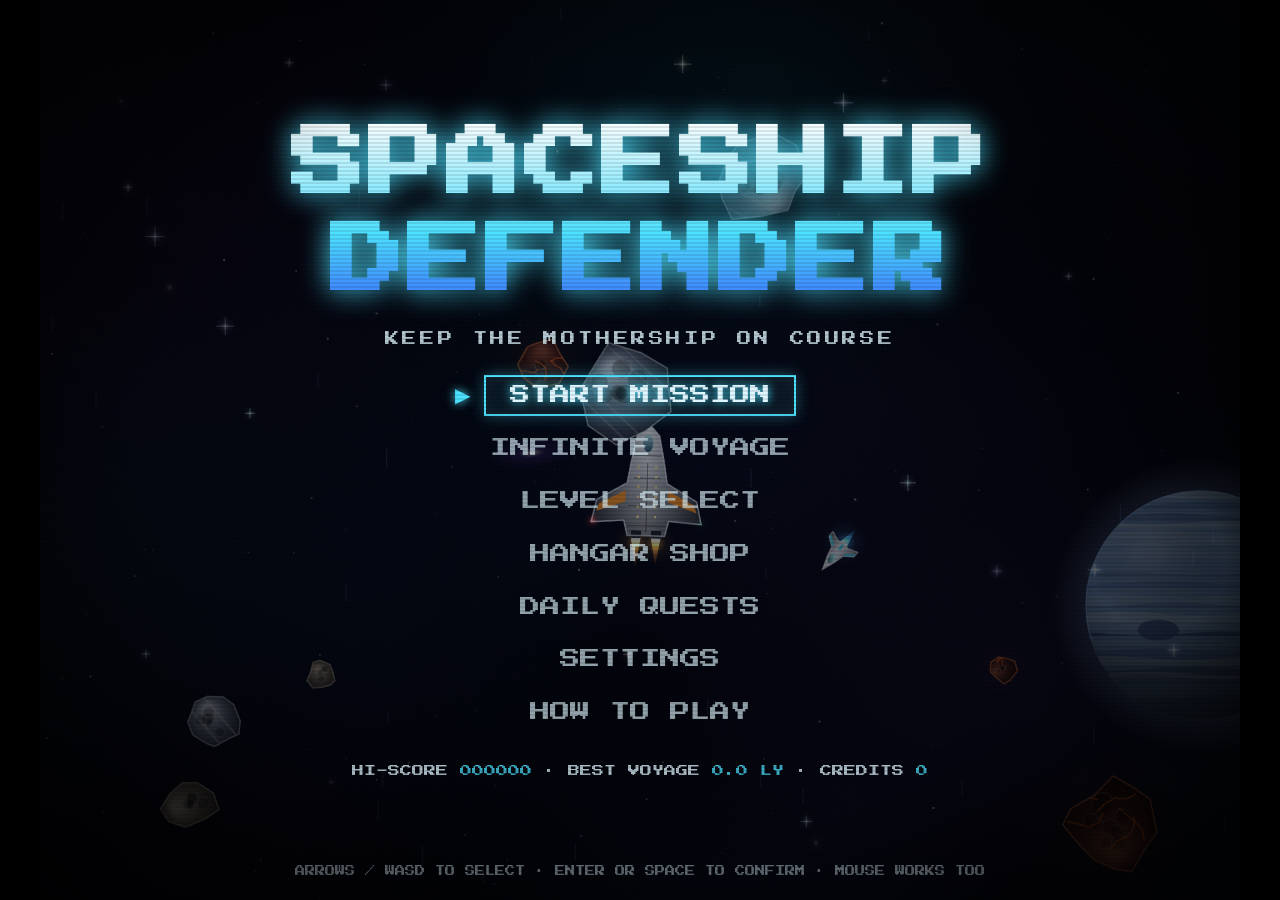
<file: index.html>
<!DOCTYPE html>
<html lang="en">
<head>
  <meta charset="UTF-8">
  <meta name="viewport" content="width=device-width, initial-scale=1.0">
  <meta name="description" content="Spaceship Defender - an Atari-style arcade game. Protect the mothership from meteors and keep it on course.">
  <title>Spaceship Defender</title>
  <link rel="preconnect" href="https://fonts.googleapis.com">
  <link rel="preconnect" href="https://fonts.gstatic.com" crossorigin>
  <link href="https://fonts.googleapis.com/css2?family=Press+Start+2P&display=swap" rel="stylesheet">
  <link rel="stylesheet" href="css/styles.css?v=2">
</head>
<body>
  <div id="wrap">
    <canvas id="game"></canvas>

    <div class="screen" id="menu-main">
      <h1 class="title">SPACESHIP<br>DEFENDER</h1>
      <p class="subtitle">KEEP THE MOTHERSHIP ON COURSE</p>
      <div class="items">
        <div class="item" data-action="start">START MISSION</div>
        <div class="item" data-action="infinite">INFINITE VOYAGE</div>
        <div class="item" data-action="levels">LEVEL SELECT</div>
        <div class="item" data-action="shop">HANGAR SHOP</div>
        <div class="item" data-action="quests">DAILY QUESTS</div>
        <div class="item" data-action="settings">SETTINGS</div>
        <div class="item" data-action="help">HOW TO PLAY</div>
      </div>
      <p class="footer">
        HI-SCORE <span id="hi-main">000000</span> &middot;
        BEST VOYAGE <span id="voyage-main">0.0 LY</span> &middot;
        CREDITS <span id="credits-main">0</span>
      </p>
      <p class="navhint">ARROWS / WASD TO SELECT &middot; ENTER OR SPACE TO CONFIRM &middot; MOUSE WORKS TOO</p>
    </div>

    <div class="screen" id="menu-levels" data-cols="8" data-escape="back">
      <h2>LEVEL SELECT</h2>
      <div class="level-grid" id="level-grid"></div>
      <div class="items">
        <div class="item" data-action="back" data-hint="">BACK</div>
      </div>
      <p class="hint"></p>
      <p class="navhint">40 LEVELS, EACH WITH ITS OWN TWIST &middot; CLEAR A LEVEL TO UNLOCK THE NEXT</p>
    </div>

    <div class="screen" id="menu-shop" data-escape="back">
      <h2>HANGAR SHOP</h2>
      <div class="shop-top">
        <canvas id="shop-preview" width="320" height="140"></canvas>
        <p class="credits-line">CREDITS <span id="shop-credits">0</span></p>
      </div>
      <div class="shop-list" id="shop-list"></div>
      <div class="items">
        <div class="item" data-action="back" data-hint="">BACK</div>
      </div>
      <p class="hint"></p>
    </div>

    <div class="screen" id="menu-quests" data-escape="back">
      <h2>DAILY QUESTS</h2>
      <p class="subtitle">NEW QUESTS IN <span id="quest-reset">00:00:00</span></p>
      <div class="quest-list" id="quest-list"></div>
      <p class="quest-bonus" id="quest-bonus"></p>
      <div class="items">
        <div class="item" data-action="back">BACK</div>
      </div>
    </div>

    <div class="screen" id="menu-settings" data-escape="back">
      <h2>SETTINGS</h2>
      <div class="items">
        <div class="item" data-action="setGameplay" data-hint="DIFFICULTY, GAME SPEED, AUTO FIRE, HUD OPTIONS.">GAMEPLAY</div>
        <div class="item" data-action="setControls" data-hint="CONTROL STYLE, MOUSE AIM AND KEY REBINDING.">CONTROLS</div>
        <div class="item" data-action="setGraphics" data-hint="QUALITY, COLORS, EFFECTS, FULLSCREEN.">GRAPHICS</div>
        <div class="item" data-action="setAudio" data-hint="VOLUME AND SOUND EFFECTS.">AUDIO</div>
        <div class="item" id="reset-item" data-action="reset" data-hint="ERASE LEVELS, HIGH SCORES, CREDITS, UPGRADES AND PAINT JOBS.">RESET PROGRESS</div>
        <div class="item" data-action="back" data-hint="">BACK</div>
      </div>
      <p class="hint"></p>
    </div>

    <div class="screen" id="menu-set-gameplay" data-escape="back">
      <h2>GAMEPLAY</h2>
      <div class="settings-list">
        <div class="item option" data-setting="difficulty" data-hint="EASY: BIGGER SAFE ZONE, SLOWER METEORS. HARD: SMALL SAFE ZONE, FAST METEORS, HEAVIER HITS."><span>DIFFICULTY</span><span class="value"></span></div>
        <div class="item option" data-setting="gameSpeed" data-hint="SLOW THE WHOLE GAME DOWN. GREAT FOR LEARNING OR FOR ACCESSIBILITY."><span>GAME SPEED</span><span class="value"></span></div>
        <div class="item option" data-setting="autoFire" data-hint="FIRE AUTOMATICALLY. IT STOPS AT 80% HEAT SO IT WON'T OVERHEAT YOU."><span>AUTO FIRE</span><span class="value"></span></div>
        <div class="item option" data-setting="autoPause" data-hint="PAUSE WHEN YOU SWITCH TABS OR CLICK OUTSIDE THE GAME."><span>AUTO PAUSE</span><span class="value"></span></div>
        <div class="item option" data-setting="guide" data-hint="SHOW THE COURSE LINE AND THE RED DANGER BOUNDARY AROUND THE MOTHERSHIP."><span>COURSE GUIDE</span><span class="value"></span></div>
        <div class="item option" data-setting="arrows" data-hint="ARROWS ON THE SCREEN EDGE WARN YOU ABOUT INCOMING METEORS."><span>METEOR ARROWS</span><span class="value"></span></div>
        <div class="item option" data-setting="popups" data-hint="FLOATING +POINTS TEXT WHEN YOU DESTROY METEORS."><span>SCORE POPUPS</span><span class="value"></span></div>
        <div class="item option" data-setting="hints" data-hint="SHOW PAUSE / FIX JAM KEY REMINDERS ON THE HUD."><span>HUD KEY HINTS</span><span class="value"></span></div>
        <div class="item center" data-action="back" data-hint="">BACK</div>
      </div>
      <p class="hint"></p>
    </div>

    <div class="screen" id="menu-set-controls" data-escape="back">
      <h2>CONTROLS</h2>
      <div class="settings-list">
        <div class="item option" data-setting="controls" data-hint="CLASSIC: ROTATE + THRUST LIKE THE ARCADE. DIRECT: MOVE ANY DIRECTION. MOUSE AIM: MOVE WITH KEYS, AIM WITH THE MOUSE, LEFT-CLICK TO FIRE."><span>CONTROL TYPE</span><span class="value"></span></div>
        <div class="item center" data-action="keybinds" data-hint="CHANGE WHICH KEYS OR MOUSE BUTTONS DO WHAT.">CUSTOMIZE KEYS</div>
        <div class="item center" data-action="back" data-hint="">BACK</div>
      </div>
      <p class="hint"></p>
    </div>

    <div class="screen" id="menu-keybinds" data-escape="back">
      <h2>CUSTOMIZE KEYS</h2>
      <div class="bind-head"><span>ACTION</span><span>KEY 1 &nbsp; KEY 2</span></div>
      <div class="settings-list" id="bind-list"></div>
      <div class="settings-list">
        <div class="item center" data-action="resetKeys" data-hint="PUT EVERY KEY BACK TO THE DEFAULT.">RESET TO DEFAULTS</div>
        <div class="item center" data-action="back" data-hint="">BACK</div>
      </div>
      <p class="hint"></p>
    </div>

    <div class="screen" id="menu-set-graphics" data-escape="back">
      <h2>GRAPHICS</h2>
      <div class="settings-list">
        <div class="item option" data-setting="quality" data-hint="LOW: FEWER PARTICLES AND GLOWS. TRY IT IF THE GAME FEELS SLOW."><span>QUALITY</span><span class="value"></span></div>
        <div class="item option" data-setting="theme" data-hint="COLOR OF THE MENUS AND HUD."><span>HUD COLOR</span><span class="value"></span></div>
        <div class="item option" data-setting="shake" data-hint="SHAKE THE SCREEN ON BIG IMPACTS."><span>SCREEN SHAKE</span><span class="value"></span></div>
        <div class="item option" data-setting="reduceFlash" data-hint="TURNS OFF BLINKING TEXT AND TONES DOWN BRIGHT FLASHES."><span>REDUCE FLASHING</span><span class="value"></span></div>
        <div class="item option" data-setting="crt" data-hint="RETRO SCANLINES AND SCREEN VIGNETTE."><span>CRT EFFECT</span><span class="value"></span></div>
        <div class="item option" data-setting="fps" data-hint="SHOW FRAMES PER SECOND AT THE BOTTOM OF THE SCREEN."><span>SHOW FPS</span><span class="value"></span></div>
        <div class="item center" data-action="fullscreen" data-hint="SWITCH FULLSCREEN ON OR OFF.">TOGGLE FULLSCREEN</div>
        <div class="item center" data-action="back" data-hint="">BACK</div>
      </div>
      <p class="hint"></p>
    </div>

    <div class="screen" id="menu-set-audio" data-escape="back">
      <h2>AUDIO</h2>
      <div class="settings-list">
        <div class="item option" data-setting="sound" data-hint="TURN ALL GAME AUDIO ON OR OFF."><span>SOUND</span><span class="value"></span></div>
        <div class="item option" data-setting="volume" data-hint="MASTER VOLUME."><span>VOLUME</span><span class="value"></span></div>
        <div class="item option" data-setting="alarm" data-hint="BEEPING ALARM WHEN THE MOTHERSHIP IS FAR OFF COURSE."><span>COURSE ALARM</span><span class="value"></span></div>
        <div class="item option" data-setting="heartbeat" data-hint="THE CLASSIC ARCADE THUMP-THUMP THAT SPEEDS UP DURING A WAVE."><span>HEARTBEAT</span><span class="value"></span></div>
        <div class="item center" data-action="back" data-hint="">BACK</div>
      </div>
      <p class="hint"></p>
    </div>

    <div class="screen" id="menu-help" data-escape="back">
      <h2>HOW TO PLAY</h2>
      <div class="help">
        <section>
          <h3>THE MISSION</h3>
          <p>Guard the mothership. Meteors don't destroy it - they knock it <b>off course</b>. Drift past the red boundary and the mission fails.</p>
          <p>After a hit it is <b>destabilized</b>, then its autopilot steers it back.</p>
        </section>
        <section>
          <h3>YOUR DEFENDER</h3>
          <p>Your ship can take <b>3 hits</b> (more with hull upgrades). The last one ends the game.</p>
          <p>Classic: rotate + thrust. Direct: move any way. Mouse aim: move with keys, aim with the mouse.</p>
        </section>
        <section>
          <h3>BLASTER</h3>
          <p><kbd>SPACE</kbd> or <kbd>LEFT-CLICK</kbd> fires. Every shot adds <b>heat</b> - overheat and you must wait to cool.</p>
          <p>Hot blasters can <b>jam</b>. Tap <kbd>F</kbd> to clear it!</p>
        </section>
        <section>
          <h3>METEORS</h3>
          <p>Rock: 1 hit, splits apart. <b>Magma</b>: red-hot, takes 2 hits. <b>Iron</b>: several hits, pushes hard. <b>Comets</b>: tiny and fast.</p>
        </section>
        <section>
          <h3>SHOP &amp; QUESTS</h3>
          <p>Destroying meteors earns <b>credits</b>. Spend them in the hangar shop on upgrades (shields, piercing bolts, salvage drones and more) and paint jobs.</p>
          <p>Finish daily quests for bonus credits.</p>
        </section>
        <section>
          <h3>40 LEVELS, 40 TWISTS</h3>
          <p>Every level has a <b>twist</b>: solar wind, darkness, EMP blasts, minefields, cloaked meteors, crossed controls and more.</p>
          <p><b>Infinite Voyage</b> never ends - each new sector rolls a random twist.</p>
        </section>
      </div>
      <div class="items">
        <div class="item" data-action="back">BACK</div>
      </div>
    </div>

    <div class="screen" id="menu-pause" data-escape="resume">
      <h2>PAUSED</h2>
      <div class="items">
        <div class="item" data-action="resume">RESUME</div>
        <div class="item" data-action="restart">RESTART</div>
        <div class="item" data-action="settings">SETTINGS</div>
        <div class="item" data-action="main">QUIT TO MENU</div>
      </div>
    </div>

    <div class="screen" id="menu-over">
      <h2 id="over-title" class="danger">GAME OVER</h2>
      <p class="reason" id="over-reason"></p>
      <div class="stats" id="over-stats"></div>
      <p class="newhi" id="over-newhi">NEW BEST!</p>
      <div class="items">
        <div class="item" id="over-retry" data-action="retry">RETRY LEVEL</div>
        <div class="item" data-action="shop">HANGAR SHOP</div>
        <div class="item" data-action="main">MAIN MENU</div>
      </div>
    </div>

    <div class="screen" id="menu-victory">
      <h2>THE END...?</h2>
      <p class="reason">THE MOTHERSHIP MADE IT THROUGH THE BELT - STRAIGHT INTO A BLACK HOLE. THE MOTHERSHIP, YOUR DEFENDER AND EVERY METEOR AROUND THEM WERE SWALLOWED WHOLE. WHERE DID THEY GO? NOBODY KNOWS.</p>
      <div class="stats" id="win-stats"></div>
      <p class="newhi" id="win-newhi">NEW HIGH SCORE!</p>
      <div class="items">
        <div class="item" data-action="infinite">PLAY INFINITE VOYAGE</div>
        <div class="item" data-action="main">MAIN MENU</div>
      </div>
    </div>

    <div id="toasts"></div>
    <div id="crt"></div>
  </div>

  <script src="js/core/utils.js?v=2"></script>
  <script src="js/core/config.js?v=2"></script>
  <script src="js/core/progress.js?v=2"></script>
  <script src="js/audio/sound.js?v=2"></script>
  <script src="js/gfx/sprites.js?v=2"></script>
  <script src="js/gfx/space.js?v=2"></script>
  <script src="js/game/entities.js?v=2"></script>
  <script src="js/game/game.js?v=2"></script>
  <script src="js/game/render.js?v=2"></script>
  <script src="js/ui/menu.js?v=2"></script>
  <script src="js/input.js?v=2"></script>
  <script src="js/main.js?v=2"></script>
</body>
</html>
</file>
<file: css/styles.css>
* {
  box-sizing: border-box;
  margin: 0;
  padding: 0;
}

html,
body {
  height: 100%;
  background: #000;
  overflow: hidden;
}

body {
  display: flex;
  align-items: center;
  justify-content: center;
  font-family: 'Press Start 2P', monospace;
  color: var(--fg);
  user-select: none;
}

#wrap {
  position: relative;
  width: min(100vw, calc(100vh * 4 / 3));
  aspect-ratio: 4 / 3;
  container-type: inline-size;
  background: #000;
  overflow: hidden;
}

#game {
  position: absolute;
  inset: 0;
  width: 100%;
  height: 100%;
  display: block;
}

#crt {
  position: absolute;
  inset: 0;
  pointer-events: none;
  z-index: 10;
  background:
    repeating-linear-gradient(to bottom, rgba(0, 0, 0, 0) 0, rgba(0, 0, 0, 0) 2px, rgba(0, 0, 0, 0.2) 3px, rgba(0, 0, 0, 0) 4px),
    radial-gradient(ellipse at center, rgba(0, 0, 0, 0) 60%, rgba(0, 0, 0, 0.55) 100%);
}

#crt.off {
  display: none;
}

.screen {
  position: absolute;
  inset: 0;
  z-index: 5;
  display: none;
  flex-direction: column;
  align-items: center;
  justify-content: safe center;
  gap: 1.8cqw;
  padding: 3cqw;
  overflow-y: auto;
  overscroll-behavior: contain;
  scrollbar-width: thin;
  scrollbar-color: var(--accent) transparent;
  text-align: center;
  background: radial-gradient(ellipse at center, rgba(2, 4, 16, 0.45) 0%, rgba(0, 0, 0, 0.8) 100%);
}

.screen.active {
  display: flex;
  animation: fadein 0.25s ease-out;
}

.title {
  font-size: 6.2cqw;
  line-height: 1.3;
  letter-spacing: 0.3cqw;
  background: linear-gradient(180deg, #ffffff 0%, var(--accent) 60%, #3a6bff 100%);
  -webkit-background-clip: text;
  background-clip: text;
  color: transparent;
  filter: drop-shadow(0 0 1.2cqw var(--accent));
  animation: flicker 5s infinite;
}

.subtitle {
  font-size: 1.2cqw;
  letter-spacing: 0.3cqw;
  opacity: 0.8;
  margin-bottom: 0.6cqw;
}

h2 {
  font-size: 3.2cqw;
  color: var(--fg);
  text-shadow: 0 0 1cqw var(--accent);
  margin-bottom: 0.3cqw;
}

h2.danger {
  color: var(--danger);
  text-shadow: 0 0 1cqw var(--danger);
}

.items {
  display: flex;
  flex-direction: column;
  align-items: center;
  gap: 1cqw;
}

.item {
  position: relative;
  font-size: 1.7cqw;
  padding: 0.7cqw 2cqw;
  border: 0.2cqw solid transparent;
  cursor: pointer;
  opacity: 0.65;
  transition: opacity 0.1s, background 0.1s;
}

.item.selected {
  opacity: 1;
  border-color: var(--accent);
  background: rgba(77, 225, 255, 0.08);
  text-shadow: 0 0 0.8cqw var(--accent);
  box-shadow: 0 0 1.2cqw rgba(77, 225, 255, 0.35), inset 0 0 1cqw rgba(255, 255, 255, 0.06);
}

.item.selected::before {
  content: '\25B6';
  position: absolute;
  left: -2.6cqw;
  top: 50%;
  transform: translateY(-50%);
  font-family: sans-serif;
  color: var(--accent);
  animation: blink 0.8s steps(2) infinite;
}

.item.disabled {
  opacity: 0.25;
  cursor: not-allowed;
}

.footer {
  font-size: 1cqw;
  line-height: 1.8;
  opacity: 0.75;
  margin-top: 0.6cqw;
}

.footer span {
  color: var(--accent);
}

.navhint {
  position: absolute;
  bottom: 2cqw;
  font-size: 0.85cqw;
  opacity: 0.45;
}

.level-grid {
  display: grid;
  grid-template-columns: repeat(8, 1fr);
  gap: 0.7cqw;
  width: 92cqw;
}

.level-card {
  display: flex;
  flex-direction: column;
  align-items: center;
  gap: 0.5cqw;
  padding: 0.8cqw 0.5cqw;
  border-color: rgba(255, 255, 255, 0.15);
  background: rgba(10, 20, 40, 0.4);
}

.level-card.selected::before {
  display: none;
}

.level-card .lnum {
  font-size: 1.7cqw;
}

.level-card .lname {
  font-size: 0.62cqw;
  line-height: 1.4;
}

.level-card .ltwist {
  font-size: 0.52cqw;
  color: var(--warn);
  min-height: 0.9cqw;
}

.shop-top {
  display: flex;
  align-items: center;
  gap: 3cqw;
}

#shop-preview {
  width: 16cqw;
  height: 7cqw;
  border: 0.15cqw solid rgba(255, 255, 255, 0.15);
  background: rgba(5, 10, 25, 0.6);
}

.credits-line {
  font-size: 1.6cqw;
}

.credits-line span {
  color: var(--warn);
  text-shadow: 0 0 0.8cqw var(--warn);
}

#menu-shop {
  gap: 1.2cqw;
}

.shop-list {
  display: grid;
  grid-template-columns: 1fr 1fr;
  align-items: start;
  gap: 3.4cqw;
  width: 90cqw;
}

.shop-col {
  display: flex;
  flex-direction: column;
  gap: 0.3cqw;
}

.shop-head {
  font-size: 1cqw;
  text-align: left;
  color: var(--accent);
  opacity: 0.8;
  margin: 0.6cqw 0 0.2cqw;
  letter-spacing: 0.2cqw;
}

.shop-row {
  display: grid;
  grid-template-columns: 1fr auto 9cqw;
  align-items: center;
  gap: 1cqw;
  font-size: 0.95cqw;
  padding: 0.45cqw 1cqw;
  text-align: left;
}

.shop-row .scost {
  text-align: right;
  color: var(--warn);
}

.shop-row.cant .scost {
  color: var(--danger);
}

.shop-row.owned .scost {
  color: var(--accent);
}

.pip {
  display: inline-block;
  width: 0.9cqw;
  height: 0.9cqw;
  margin-left: 0.35cqw;
  border: 0.15cqw solid var(--fg);
  opacity: 0.6;
}

.pip.on {
  background: var(--accent);
  border-color: var(--accent);
  box-shadow: 0 0 0.6cqw var(--accent);
  opacity: 1;
}

.swatch {
  display: inline-block;
  width: 1cqw;
  height: 1cqw;
  margin-right: 0.9cqw;
  vertical-align: middle;
}

.quest-list {
  display: flex;
  flex-direction: column;
  gap: 1.4cqw;
  width: 64cqw;
}

.quest {
  padding: 1.3cqw 1.6cqw;
  border: 0.2cqw solid rgba(255, 255, 255, 0.18);
  background: rgba(10, 20, 40, 0.55);
  text-align: left;
}

.quest.done {
  border-color: var(--warn);
  box-shadow: 0 0 1cqw rgba(255, 216, 77, 0.3);
}

.qtop {
  display: flex;
  justify-content: space-between;
  gap: 2cqw;
  font-size: 1.15cqw;
  line-height: 1.5;
}

.qreward {
  color: var(--warn);
  white-space: nowrap;
}

.qbar {
  height: 1cqw;
  margin: 1cqw 0 0.7cqw;
  border: 0.15cqw solid rgba(255, 255, 255, 0.35);
}

.qbar i {
  display: block;
  height: 100%;
  background: linear-gradient(90deg, var(--accent), var(--warn));
}

.qprog {
  font-size: 0.85cqw;
  opacity: 0.7;
}

.quest-bonus {
  font-size: 1.05cqw;
  color: var(--warn);
}

.settings-list {
  display: flex;
  flex-direction: column;
  gap: 0.5cqw;
  width: 66cqw;
}

.settings-list .item {
  font-size: 1.4cqw;
  padding: 0.65cqw 1.6cqw;
}

.option {
  display: flex;
  justify-content: space-between;
}

.item.center {
  text-align: center;
}

.hint {
  font-size: 0.95cqw;
  line-height: 1.7;
  opacity: 0.75;
  max-width: 66cqw;
  min-height: 3.3cqw;
}

.hint.bad {
  color: var(--danger);
  opacity: 1;
}

.bind-head {
  display: flex;
  justify-content: space-between;
  width: 66cqw;
  padding: 0 1.6cqw;
  font-size: 0.85cqw;
  opacity: 0.6;
}

.bind-row {
  display: flex;
  justify-content: space-between;
  align-items: center;
}

.bkeys b {
  display: inline-block;
  min-width: 9cqw;
  margin-left: 0.8cqw;
  padding: 0.3cqw 0.6cqw;
  border: 0.15cqw solid rgba(255, 255, 255, 0.3);
  font-weight: normal;
  font-size: 1.1cqw;
  text-align: center;
}

.bind-row.capturing .bkeys b {
  border-color: var(--warn);
  color: var(--warn);
  animation: blink 0.6s steps(2) infinite;
}

#wrap.hide-cursor {
  cursor: none;
}

.help {
  display: grid;
  grid-template-columns: 1fr 1fr 1fr;
  gap: 2cqw 3cqw;
  max-width: 90cqw;
  text-align: left;
}

.help h3 {
  font-size: 1.2cqw;
  color: var(--accent);
  margin-bottom: 0.8cqw;
  text-shadow: 0 0 0.6cqw var(--accent);
}

.help p {
  font-size: 0.9cqw;
  line-height: 1.9;
  text-transform: uppercase;
  opacity: 0.9;
  margin-bottom: 0.5cqw;
}

.help b {
  color: var(--warn);
  font-weight: normal;
}

kbd {
  display: inline-block;
  font-family: inherit;
  font-size: 0.8cqw;
  padding: 0.15cqw 0.45cqw;
  margin: 0 0.1cqw;
  border: 0.15cqw solid var(--fg);
}

.reason {
  font-size: 1.1cqw;
  line-height: 1.9;
  max-width: 66cqw;
  opacity: 0.85;
}

.stats {
  font-size: 1.4cqw;
  line-height: 2.2;
}

.stats span {
  color: var(--accent);
}

.newhi {
  font-size: 1.2cqw;
  color: var(--warn);
  animation: blink 0.6s steps(2) infinite;
  visibility: hidden;
}

.newhi.show {
  visibility: visible;
}

#toasts {
  position: absolute;
  top: 9cqw;
  left: 50%;
  transform: translateX(-50%);
  z-index: 8;
  display: flex;
  flex-direction: column;
  align-items: center;
  gap: 0.8cqw;
  pointer-events: none;
}

.toast {
  padding: 1cqw 1.6cqw;
  border: 0.2cqw solid var(--warn);
  background: rgba(5, 10, 25, 0.88);
  box-shadow: 0 0 1.4cqw rgba(255, 216, 77, 0.35);
  color: var(--warn);
  font-size: 1.05cqw;
  text-align: center;
  animation: toastin 0.3s ease-out;
  transition: opacity 0.5s;
}

.toast span {
  display: block;
  margin-top: 0.6cqw;
  font-size: 0.8cqw;
  color: var(--fg);
}

.toast.out {
  opacity: 0;
}

@keyframes blink {
  50% { opacity: 0; }
}

@keyframes fadein {
  from { opacity: 0; }
  to { opacity: 1; }
}

@keyframes toastin {
  from { opacity: 0; transform: translateY(-1cqw); }
  to { opacity: 1; transform: translateY(0); }
}

@keyframes flicker {
  0%, 96%, 100% { opacity: 1; }
  97% { opacity: 0.7; }
  98% { opacity: 1; }
  99% { opacity: 0.8; }
}
</file>
